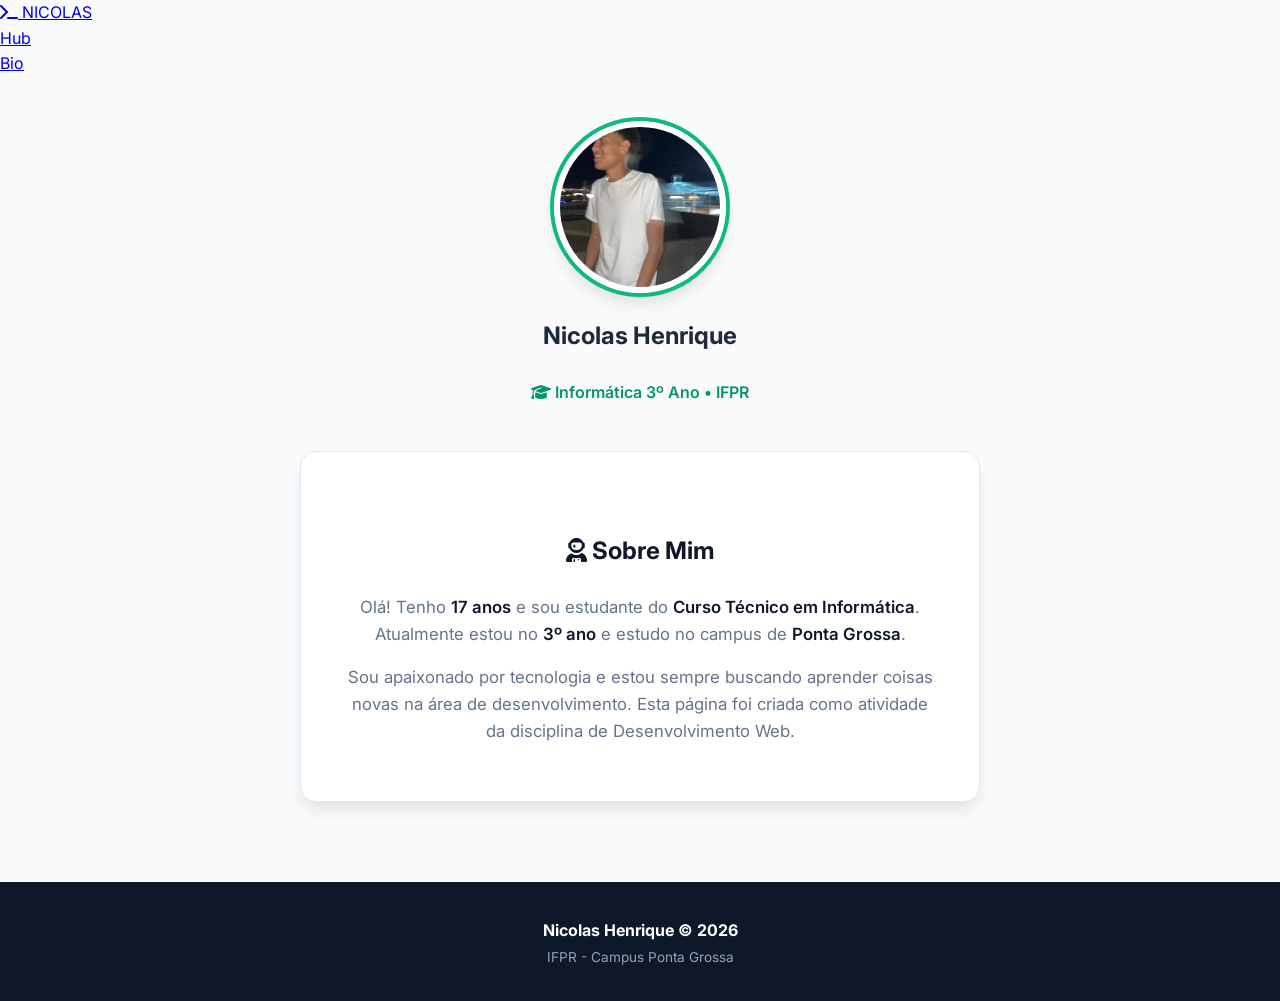
<file: 00_apresentacao/index.html>
<!DOCTYPE html>
<html lang="pt-BR">
<head>
    <meta charset="UTF-8">
    <meta name="viewport" content="width=device-width, initial-scale=1.0">
    <title>Perfil do Aluno | Nicolas Henrique</title>
    
    <link href="https://fonts.googleapis.com/css2?family=Inter:wght@400;600;700;800&display=swap" rel="stylesheet">
    <link rel="stylesheet" href="https://cdnjs.cloudflare.com/ajax/libs/font-awesome/6.4.0/css/all.min.css">
    
    <link rel="stylesheet" href="style.css">

    <style>
        /* Estilos específicos apenas para a página de Bio (Foto e Layout) */
        .perfil-header {
            text-align: center;
            margin-bottom: 30px;
        }

        .foto-container {
            width: 180px;
            height: 180px;
            margin: 0 auto 20px;
            border-radius: 50%;
            overflow: hidden;
            border: 4px solid var(--primary);
            box-shadow: var(--shadow);
        }

        .foto-container img {
            width: 100%;
            height: 100%;
            object-fit: cover;
        }

        .info-aluno {
            background: var(--primary-light);
            padding: 15px;
            border-radius: var(--radius);
            display: inline-block;
            margin-top: 10px;
            font-weight: 600;
            color: var(--primary-hover);
        }
    </style>
</head>
<body>

    <nav class="main-nav">
        <div class="nav-container">
            <a href="../index.php" class="nav-logo">
                <i class="fa-solid fa-terminal"></i> NICOLAS
            </a>
            <ul class="nav-links">
                <li><a href="../index.php">Hub</a></li>
                <li><a href="index.html" class="active">Bio</a></li>
            </ul>
        </div>
    </nav>

    <main class="container">
        <section class="section-card">
            <div class="perfil-header">
                <div class="foto-container">
                    <img src="img/nicolas.jpg" alt="Foto de Nicolas Henrique">
                </div>
                <h1>Nicolas Henrique</h1>
                <div class="info-aluno">
                    <i class="fa-solid fa-graduation-cap"></i> Informática 3º Ano &bull; IFPR
                </div>
            </div>

            <article class="apresentacao">
                <h2><i class="fa-solid fa-user-astronaut"></i> Sobre Mim</h2>
                <p>
                    Olá! Tenho <strong>17 anos</strong> e sou estudante do 
                    <strong>Curso Técnico em Informática</strong>. 
                    Atualmente estou no <strong>3º ano</strong> e estudo no campus de 
                    <strong>Ponta Grossa</strong>.
                </p>
                <p>
                    Sou apaixonado por tecnologia e estou sempre buscando aprender coisas novas
                    na área de desenvolvimento. Esta página foi criada como atividade da
                    disciplina de Desenvolvimento Web.
                </p>
            </article>
        </section>
    </main>

    <footer>
        <p><strong>Nicolas Henrique</strong> &copy; 2026</p>
        <p>IFPR - Campus Ponta Grossa</p>
    </footer>

</body>
</html>
</file>
<file: 00_apresentacao/style.css>
/* ESTILO BIO/APRESENTAÇÃO - PADRÃO NICOLAS 2026
   Foco: Cartão de perfil moderno e limpo.
*/

:root {
    --primary: #10b981;
    --primary-hover: #059669;
    --dark: #0f172a;
    --bg: #f8fafc;
    --card-bg: #ffffff;
    --text-main: #1e293b;
    --text-muted: #64748b;
    --border: #e2e8f0;
    --shadow: 0 10px 15px -3px rgba(0, 0, 0, 0.1);
    --radius: 16px;
}

/* --- Reset & Base --- */
* {
    margin: 0;
    padding: 0;
    box-sizing: border-box;
}

body {
    background-color: var(--bg);
    font-family: 'Inter', system-ui, -apple-system, sans-serif;
    color: var(--text-main);
    min-height: 100vh;
    display: flex;
    flex-direction: column;
    line-height: 1.6;
}

/* --- Header --- */
header {
    background-color: #fff;
    color: var(--dark);
    text-align: center;
    padding: 40px 16px;
    border-bottom: 1px solid var(--border);
}

header h1 {
    font-size: 2.2rem;
    font-weight: 800;
    margin-bottom: 8px;
    letter-spacing: -0.025em;
}

header p {
    font-size: 1rem;
    font-weight: 600;
    color: var(--primary);
    text-transform: uppercase;
    letter-spacing: 0.05em;
}

/* --- Conteúdo Principal --- */
main {
    max-width: 720px;
    margin: 0 auto;
    padding: 40px 20px;
    flex: 1;
    width: 100%;
}

/* --- Container da Foto --- */
.foto-container {
    text-align: center;
    margin-bottom: -60px; /* Efeito de sobreposição */
    position: relative;
    z-index: 2;
}

.foto-container img {
    width: 160px;
    height: 160px;
    object-fit: cover;
    border-radius: 50%;
    border: 6px solid var(--card-bg); /* Moldura branca */
    box-shadow: var(--shadow);
    transition: transform 0.3s ease;
}

.foto-container img:hover {
    transform: scale(1.05);
}

/* --- Seção de Apresentação (Card) --- */
.apresentacao {
    background-color: var(--card-bg);
    border-radius: var(--radius);
    padding: 80px 40px 40px 40px; /* Espaço extra no topo por causa da foto */
    box-shadow: var(--shadow);
    border: 1px solid var(--border);
}

.apresentacao h2 {
    font-size: 1.5rem;
    text-align: center;
    margin-bottom: 24px;
    color: var(--dark);
    font-weight: 700;
}

.apresentacao p {
    font-size: 1.05rem;
    color: var(--text-muted);
    margin-bottom: 16px;
    text-align: center;
}

.apresentacao strong {
    color: var(--dark);
    font-weight: 600;
    border-bottom: 2px solid var(--primary-light);
}

/* --- Footer --- */
footer {
    background-color: var(--dark);
    color: white;
    text-align: center;
    padding: 32px 16px;
    margin-top: 40px;
}

footer p {
    font-size: 0.85rem;
    color: #94a3b8;
    margin-top: 4px;
}

footer p:first-child {
    font-size: 1rem;
    font-weight: 700;
    color: white;
    margin-bottom: 4px;
}
</file>
